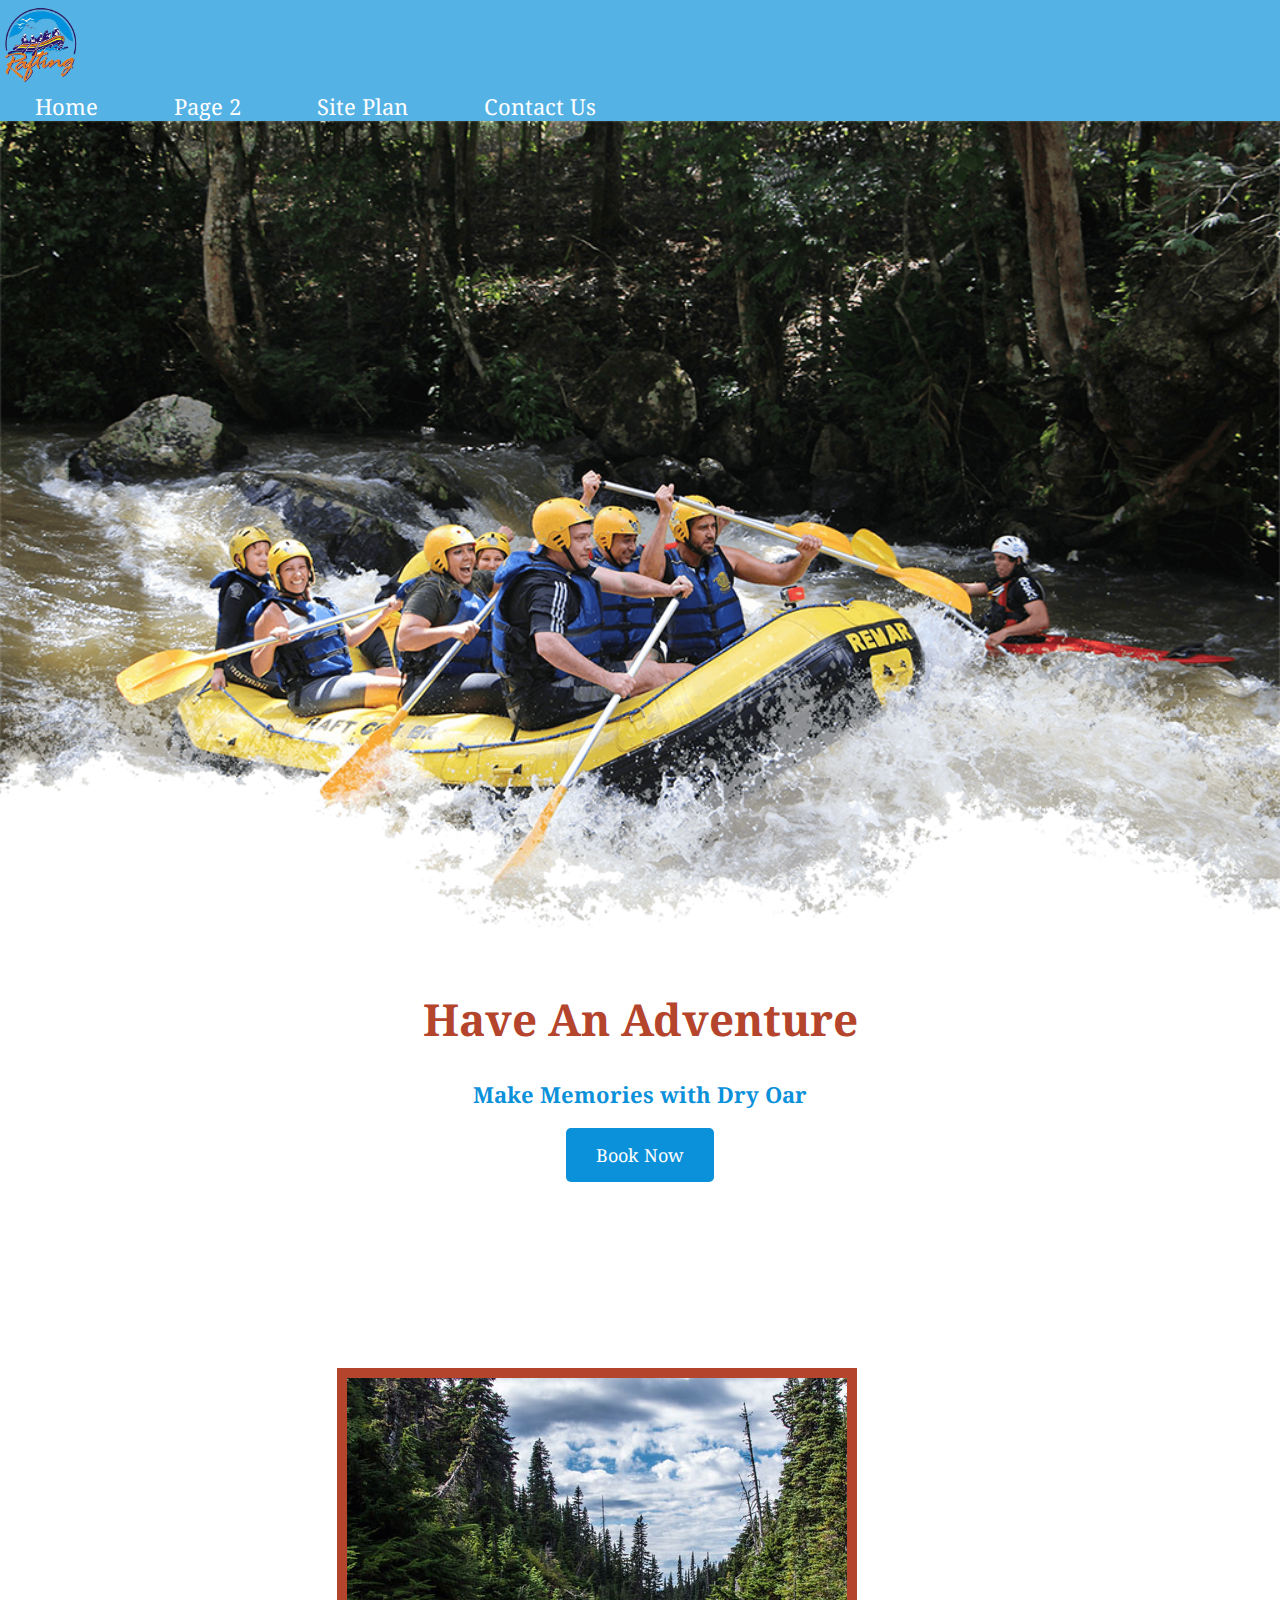
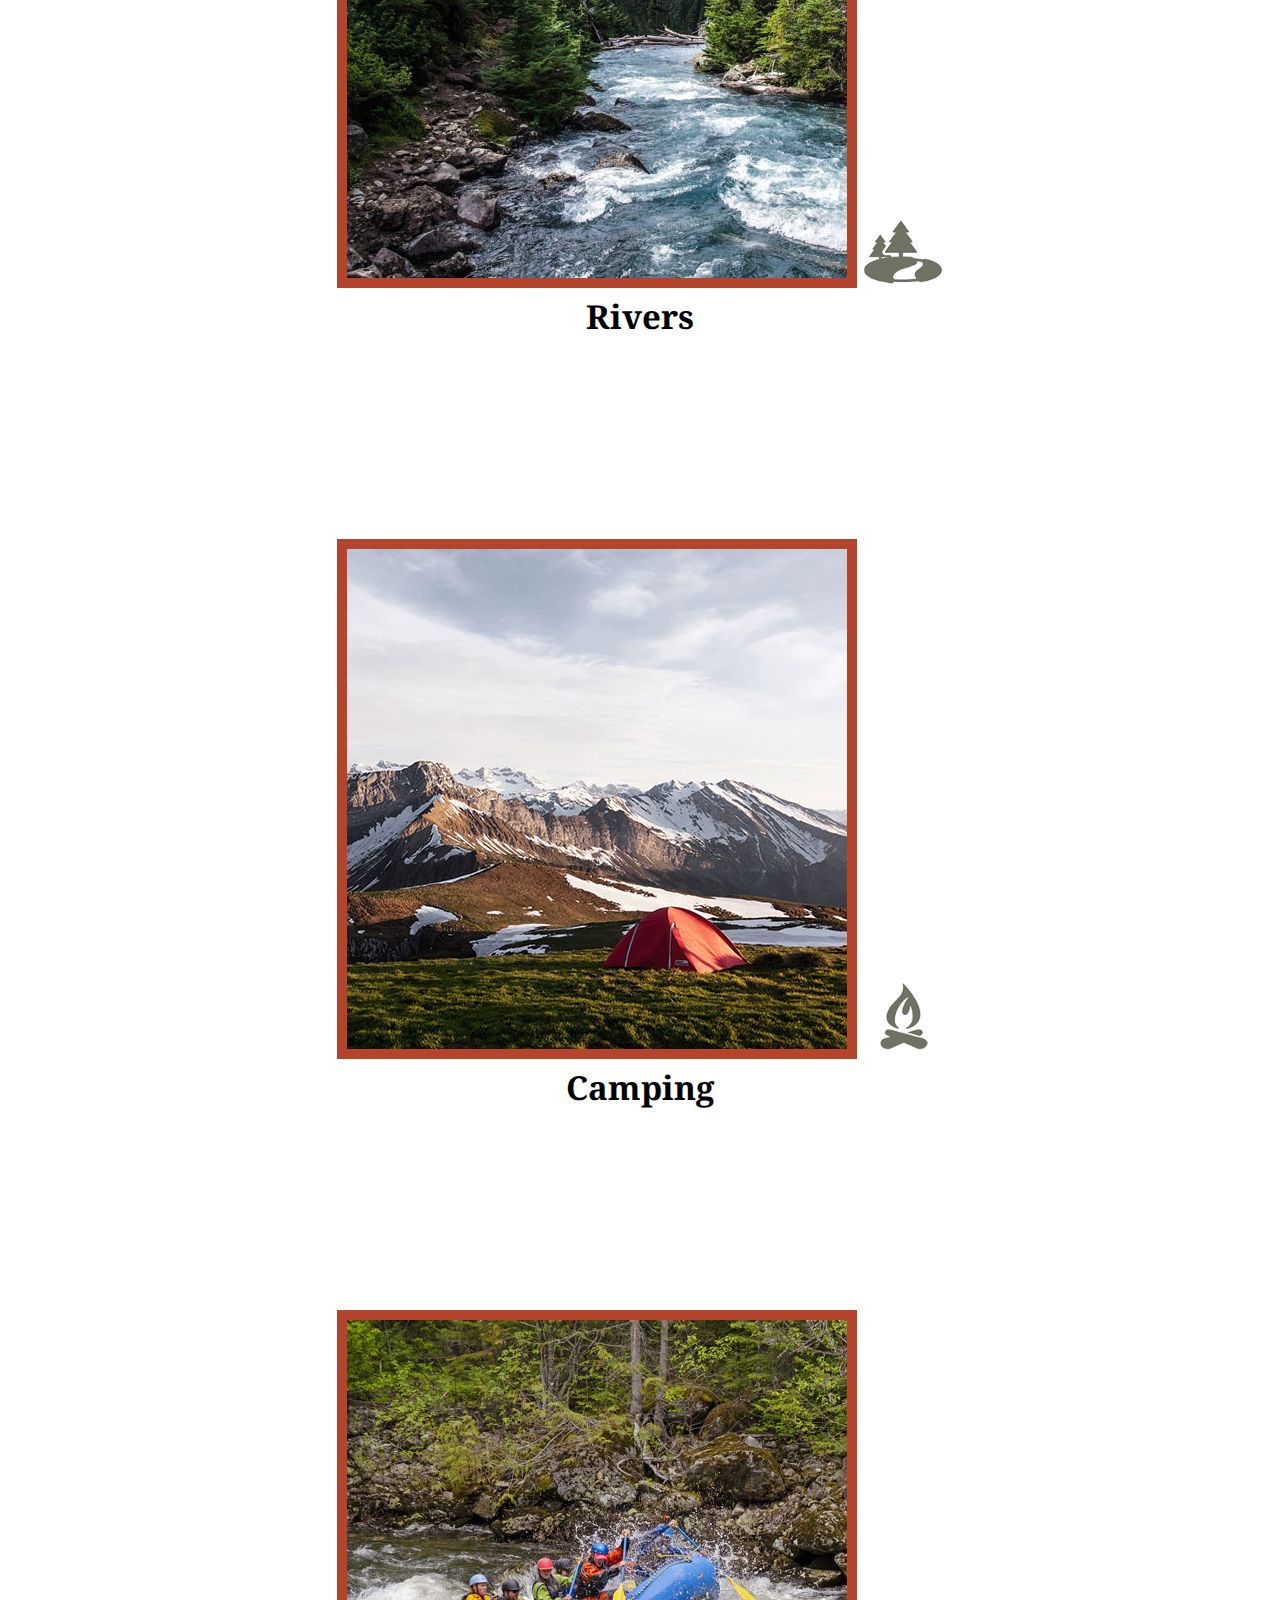
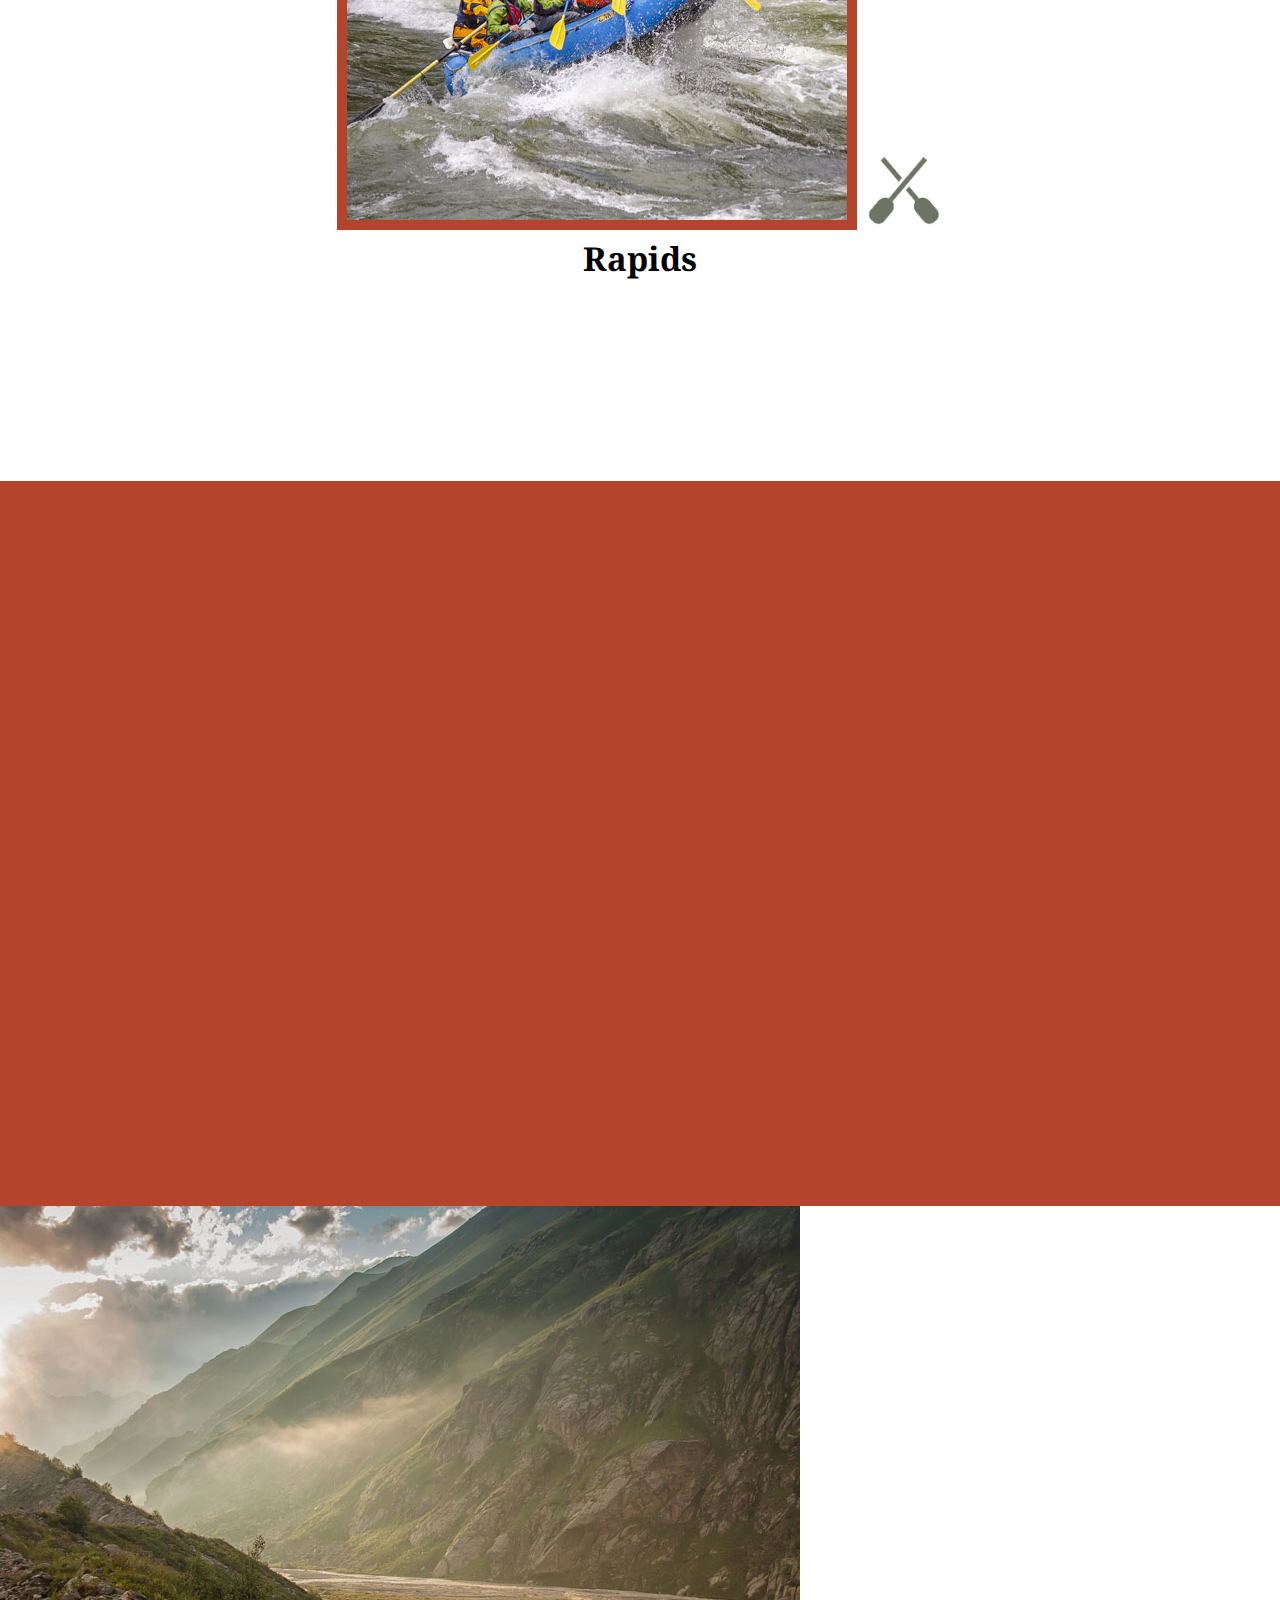
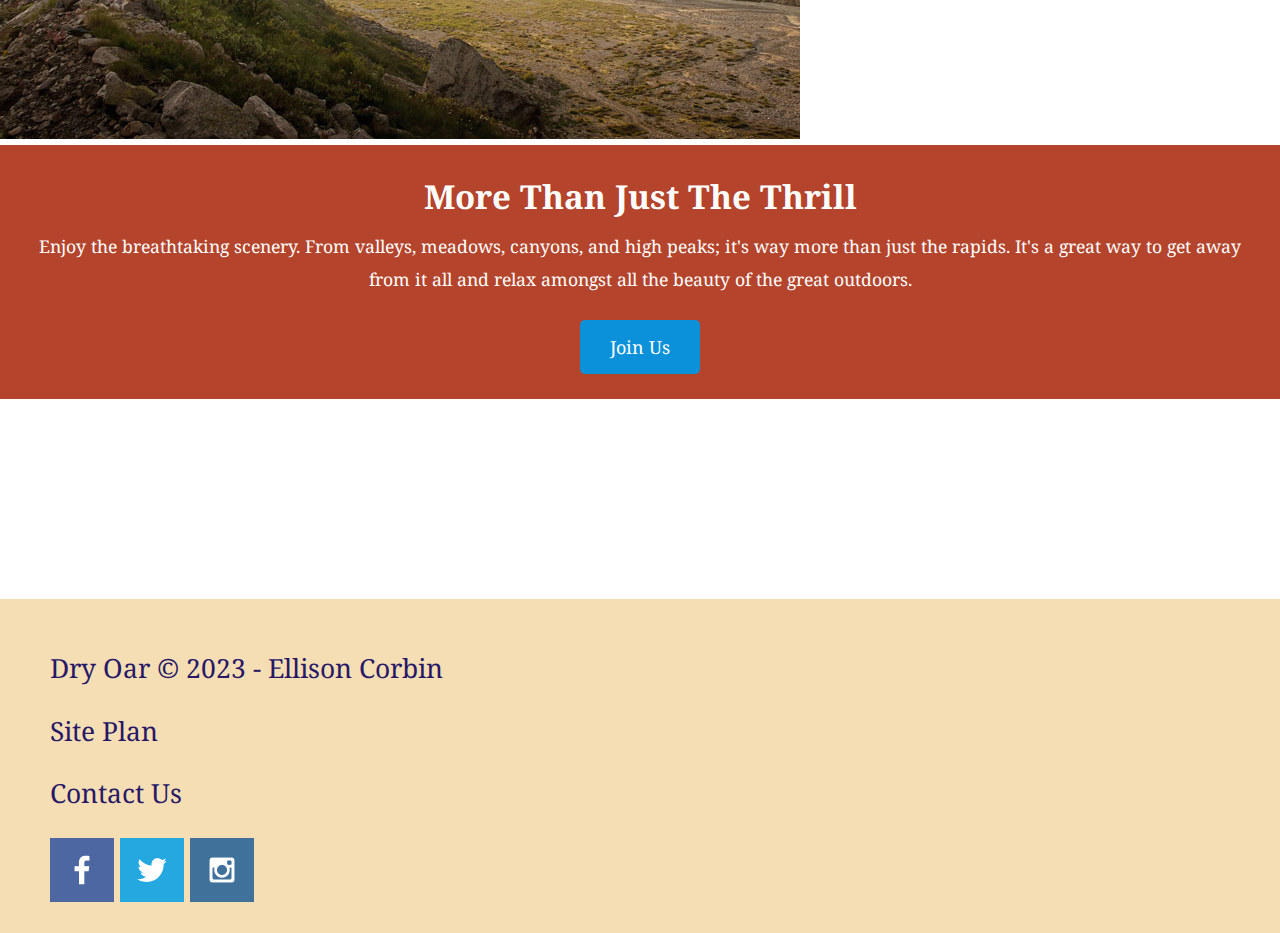
<file: wwr/index.html>
<!DOCTYPE html>
<html lang="en">
<head>
    <meta charset="UTF-8">
    <meta http-equiv="X-UA-Compatible" content="IE=edge">
    <meta name="viewport" content="width=device-width, initial-scale=1.0">
    <title>Whitewater Rafting Vacations</title>
    <link rel="stylesheet" href="styles/style.css">
</head>
<body>
    <div id="content">
        <header>
            <a id="logo_link" href="index.html">
                <img class="logo" src="images/raftinglogo.png" alt="Dry Oar Logo">
            </a>
            <nav>
                <a href="index.html">Home</a>
                <a href="#">Page 2</a>
                <a href="site-plan-rafting.html">Site Plan</a>
                <a href="contactus.html">Contact Us</a>
            </nav>
        </header>
        <div id="hero">
            <div id="hero-box">
                <img id="hero-img" src="images/hero.png" alt="People enjoying white water rafting">
            </div>
            <section id="hero-msg">
                <h1 class="home-title">Have An Adventure</h1>
                <h4>Make Memories with Dry Oar </h4>
                <div class='button-box'>
                    <a class='book' href="contactus.html">Book Now</a>
                </div>
            </section>
        </div>
        <main class="home-grid">
            <section class="rivers-card">
                <img class="card-img" src="images/rivers.jpg" alt="river in forest">
                <img class="icon" src="images/river_icon.png" alt="river icon">
                <h2>Rivers</h2>
            </section>
            <section class="camping-card">
                <img class="card-img" src="images/camping.jpg" alt="tent in mountains">
                <img class="icon" src="images/fire_icon.png" alt="fire icon">
                <h2>Camping</h2>
            </section>
            <section class="rapids-card">
                <img class="card-img" src="images/rapids.jpg" alt="rafting boat">
                <img class="icon" src="images/oars.png" alt="oars icon">
                <h2>Rapids</h2>
            </section>
            <div id="background"></div>
                <img class="mountains" src="images/mountains.jpg" alt="Misty mountains">
            <section class="msg">
                <h2>More Than Just The Thrill</h2>
                <p>Enjoy the breathtaking scenery. From valleys, meadows, canyons, and high peaks; it's way more than just the rapids. It's a great way to get away from it all and relax amongst all the beauty of the great outdoors. </p>
                <a class='join' href="rivers.html">Join Us</a>
            </section>
        </main>
        <footer>
            <p>Dry Oar &copy; 2023 - Ellison Corbin</p>
            <p><a href="site-plan-rafting.html">Site Plan</a><p>
            <p><a href="contactus.html">Contact Us</a></p>    
            <div class="social">
                <a href="https://facebook.com" target="_blank">
                    <img src="images/facebook.png" alt="fb icon">
                </a>
                <a href="https://twitter.com" target="_blank">
                    <img src="images/twitter.png" alt="twitter icon">
                </a>
                <a href="https://instagram.com" target="_blank">
                    <img src="images/instagram.png" alt="instagram icon">
                </a>
            </div>
        </footer>
    </div>      
</body>
</html>
</file>
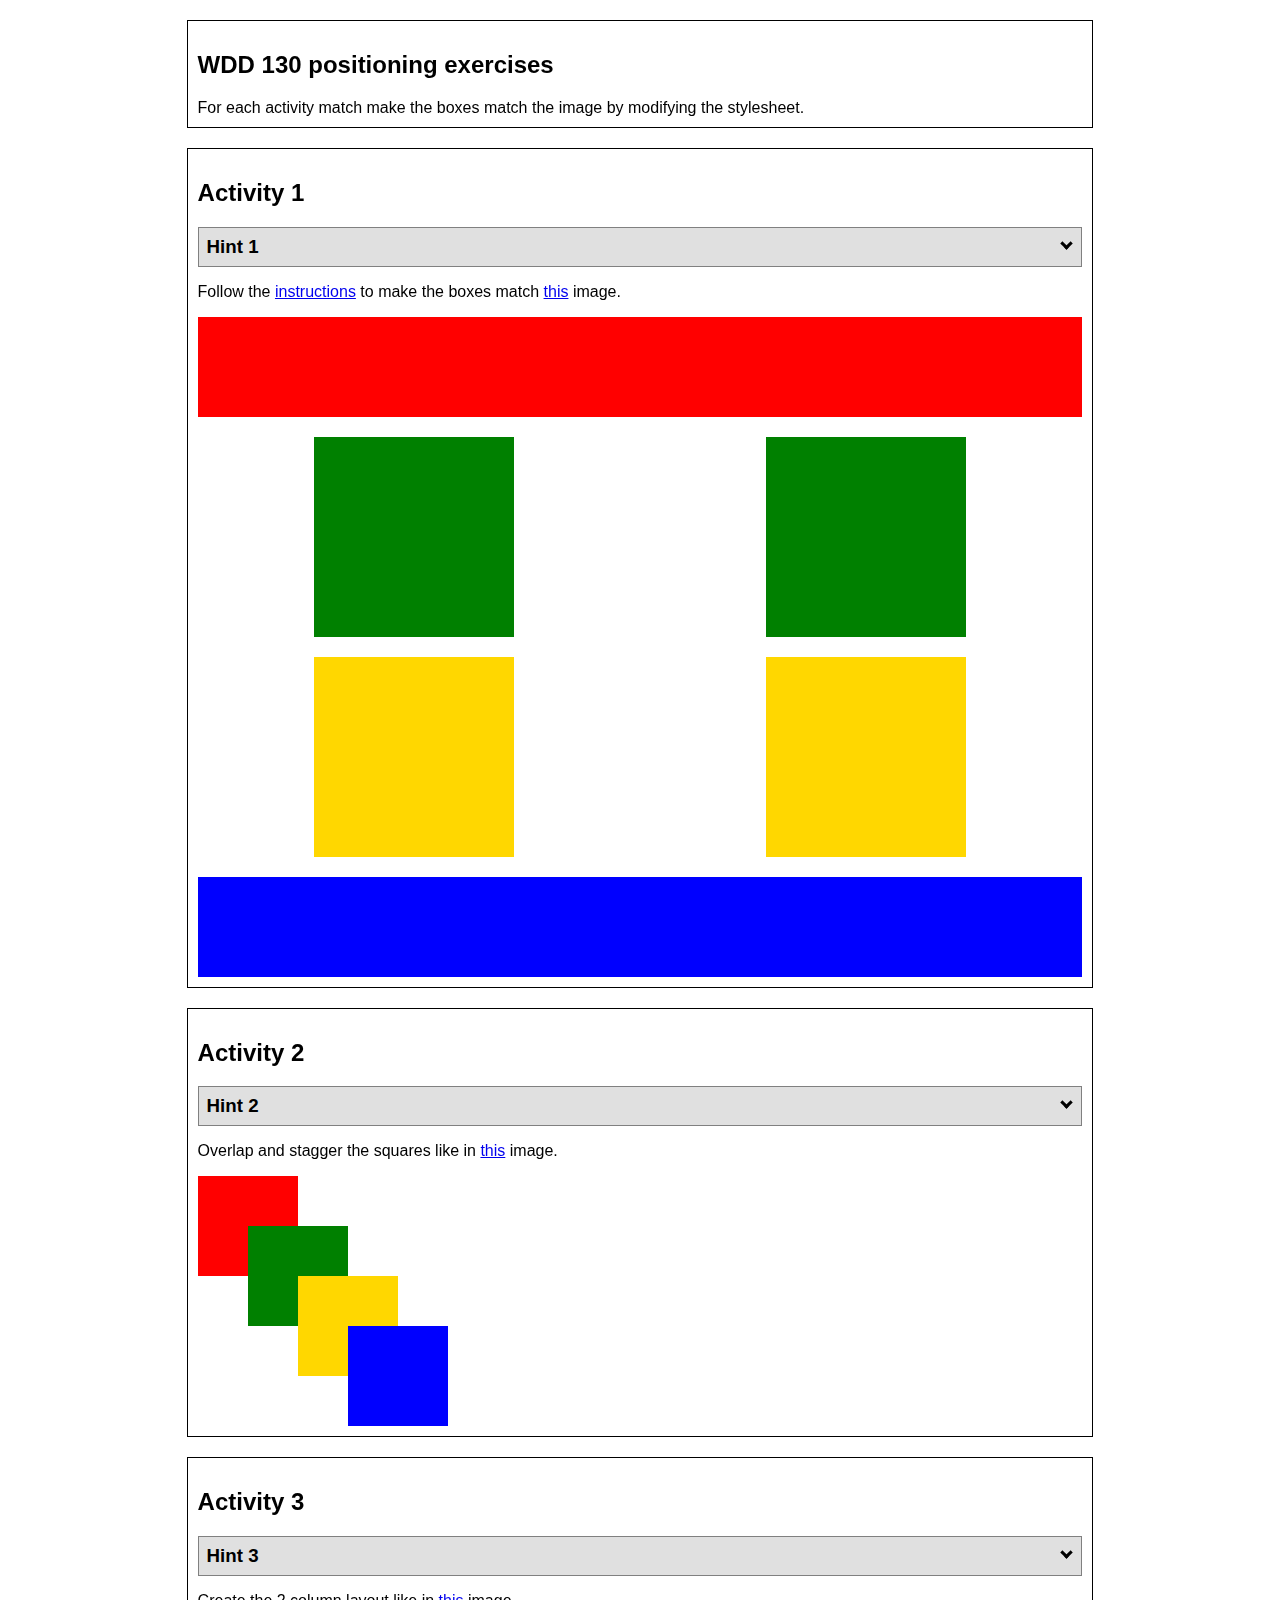
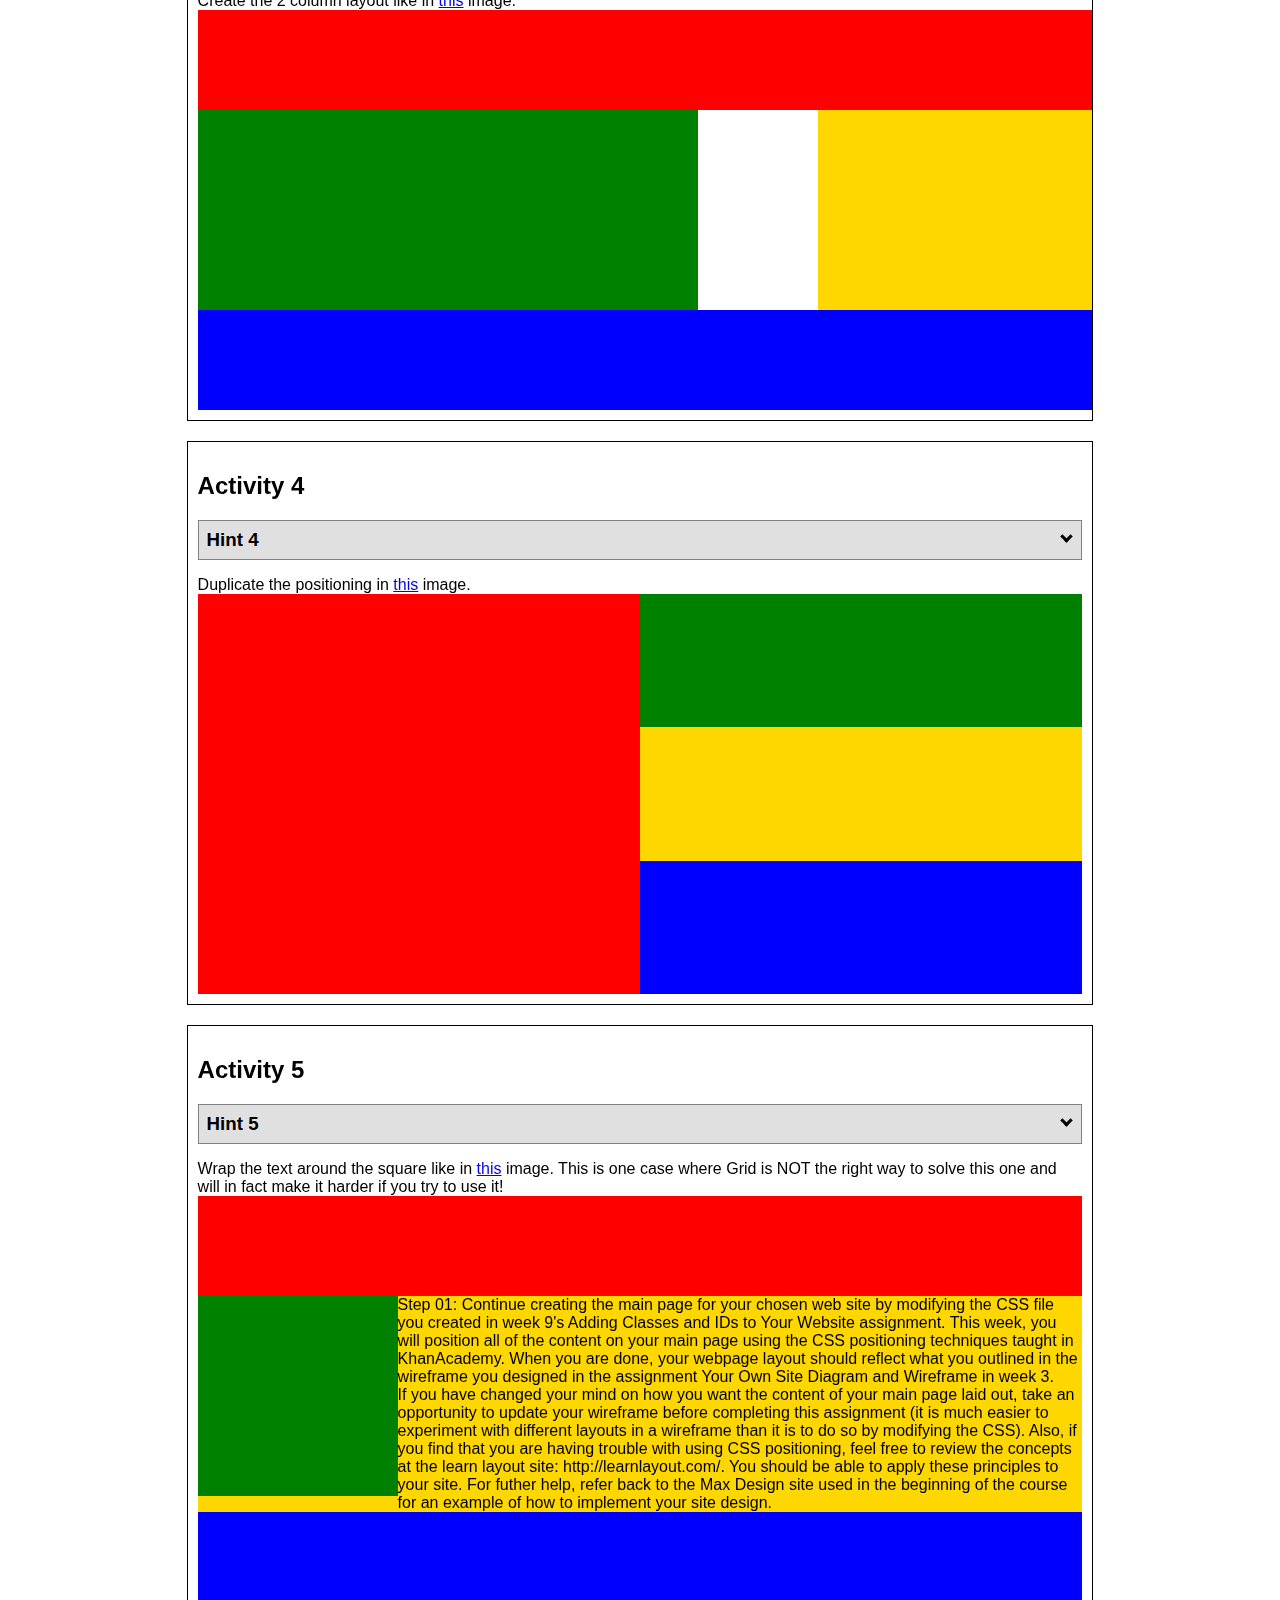
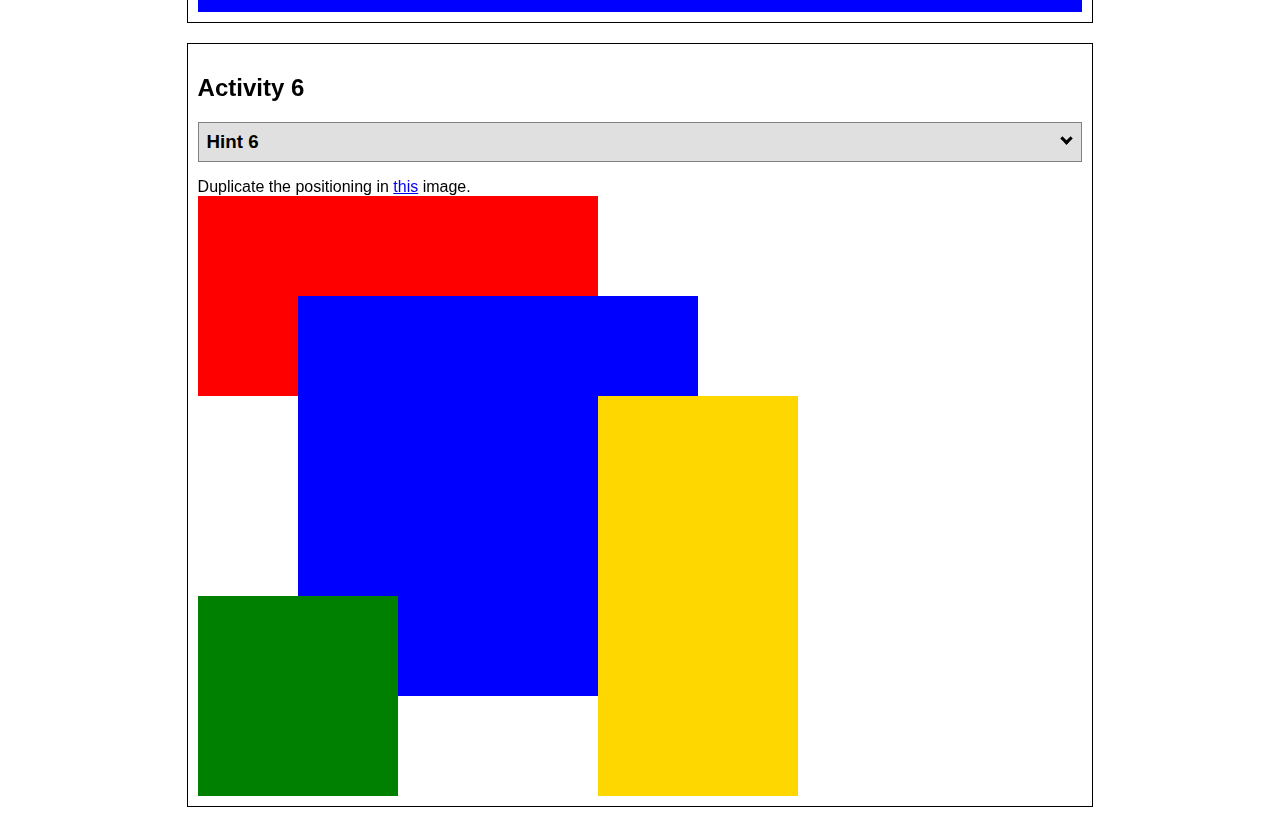
<file: positioning.html>
<!DOCTYPE html>
<html lang="en">
  <head>
    <!-- HTML - Name: positioning.html -->
    <title>Positioning Activity</title>
    <link rel="stylesheet" type="text/css" href="positionstyles.css" />
  </head>
  <body>
    <div class="activity">
      <h2>WDD 130 positioning exercises</h2>
      For each activity match make the boxes match the image by modifying the stylesheet.</div>
    <div class="activity">
      <h2>Activity 1</h2>
      <section class="hint"><input type="checkbox" ><i></i> <h3>Hint 1</h3><div><p>Check out the <a href="https://byui-wdd.github.io/wdd130/activities/w06-css-positioning.html" target="_blank">activity instructions</a> in Ilearn!</p></div></section>
      <p>Follow the <a href="https://byui-wdd.github.io/wdd130/activities/w06-css-positioning.html" target="_blank">instructions</a> to make the boxes match  <a href="https://byui-wdd.github.io/wdd130/images/example1.png" target="_blank">this</a> image.</p>
      <div class="content1" >
        <div class="red1" ></div>
        <div class="green1" ></div>
        <div class="green1" ></div>
        <div class="yellow1"></div>
        <div class="yellow1"></div>
        <div class="blue1"></div>
      </div>
    </div>
    <div class="activity">
      <h2>Activity 2</h2>
      <section class="hint"><input type="checkbox" > <h3>Hint 2</h3><i></i><div>
      <ul>
      <li>grid-template-columns: 50px 50px 50px 50px 50px </li></ul></div></section>
      <p>Overlap and stagger the squares like in <a href="https://byui-wdd.github.io/wdd130/images/example2.png" target="_blank">this</a> image.</p>
      <div class="content2" >
        <div class="red2" ></div>
        <div class="green2" ></div>
        <div class="yellow2"></div>
        <div class="blue2"></div>
      </div>
    </div>
    <div class="activity">
      <h2>Activity 3</h2>
      <section class="hint"><input type="checkbox" > <h3>Hint 3</h3><i></i><div><p>This one is going to be best solved with CSS Grid. Remember to make the boxes the right width first...then start moving them around. </p><h4>Properties used:</h4><ul><li>display:grid;</li><li>grid-template-columns:</li><li>grid-column-gap:</li>
        <li>grid-column:</li>  </ul></div></section>
      Create the 2 column layout like in <a href="https://byui-wdd.github.io/wdd130/images/example3.png" target="_blank">this</a>  image.
      <div class="content3" >
        <div class="red3" ></div>
        <div class="green3" ></div>
        <div class="yellow3"></div>
        <div class="blue3"></div>
      </div>
    </div>
    <div class="activity">
      <h2>Activity 4</h2>
      <section class="hint"><input type="checkbox" > <h3>Hint 4</h3><i></i><div><p>For the others we have been primarily concerned with width. For this one you will need to adjust height as well. </p><h4>Properties used:</h4><ul><li>display:grid;</li><li>grid-template-columns:</li><li>grid-row:</li></ul></div></section>
      Duplicate the positioning in <a href="https://byui-wdd.github.io/wdd130/images/example4.png" target="_blank">this</a> image. 
      <div class="content4" >
        <div class="red4" ></div>
        <div class="green4" ></div>
        <div class="yellow4"></div>
        <div class="blue4"></div>
      </div>
    </div>

    <div class="activity">
      <h2>Activity 5</h2>
      <section class="hint"><input type="checkbox" > <h3>Hint 5</h3><i></i><div><p>Grid is <strong>not</strong> the right way to do this.  In fact there is only one way to really do that...and that is with float. Remember that we float the thing we want the text to wrap around.  Also remember to start by making all the shapes the right size and shape.</p><h4>Properties used:</h4><ul><li>float: left;</li></ul></div></section>
      Wrap the text around the square like in <a href="https://byui-wdd.github.io/wdd130/images/example5.png" target="_blank">this</a> image. This is one case where Grid is NOT the right way to solve this one and will in fact make it harder if you try to use it!
      <div class="content5" >
        <div class="red5" ></div>
        <div class="green5" ></div>
        <div class="yellow5">Step 01: Continue creating the main page for your chosen web site by modifying the CSS file you created in week 9's Adding Classes and IDs to Your Website assignment. This week, you will position all of the content on your main page using the CSS positioning techniques taught in KhanAcademy. When you are done, your webpage layout should reflect what you outlined in the wireframe you designed in the assignment Your Own Site Diagram and Wireframe in week 3. <br />
          If you have changed your mind on how you want the content of your main page laid out, take an opportunity to update your wireframe before completing this assignment (it is much easier to experiment with different layouts in a wireframe than it is to do so by modifying the CSS). Also, if you find that you are having trouble with using CSS positioning, feel free to review the concepts at the learn layout site: http://learnlayout.com/. You should be able to apply these principles to your site. For futher help, refer back to the Max Design site used in the beginning of the course for an example of how to implement your site design.</div>
        <div class="blue5"></div>
      </div>
    </div>
    <div class="activity">
      <h2>Activity 6</h2>
      <section class="hint"><input type="checkbox" > <h3>Hint 6</h3><i></i><div><p>This one is all about visualizing the grid behind the layout. If you are having a hard time doing that first: all the sizes are even multiples of 100, and second here is another example with the lines drawn: <a href="https://byui-wdd.github.io/wdd130/images/example6-hint.png" target="_blank">example 6 with lines</a>. For this one you will find it easiest if you use px for the column width. You can also use <kbd>z-index</kbd> to control the element layering.    </p><h4>Properties used:</h4><ul><li>display:grid;</li><li>grid-template-columns:</li><li>grid-column:</li><li>grid-row:</li><li><a href="https://www.w3schools.com/cssref/pr_pos_z-index.asp" target="_blank">z-index:</a></li></ul></div></section>
      Duplicate the positioning in <a href="https://byui-wdd.github.io/wdd130/images/example6.png" target="_blank">this</a> image.
      <div class="content6" >
        <div class="red6" ></div>
        <div class="green6" ></div>
        <div class="yellow6"></div>
        <div class="blue6"></div>
      </div>
    </div>
  </body>
</html>
</file>
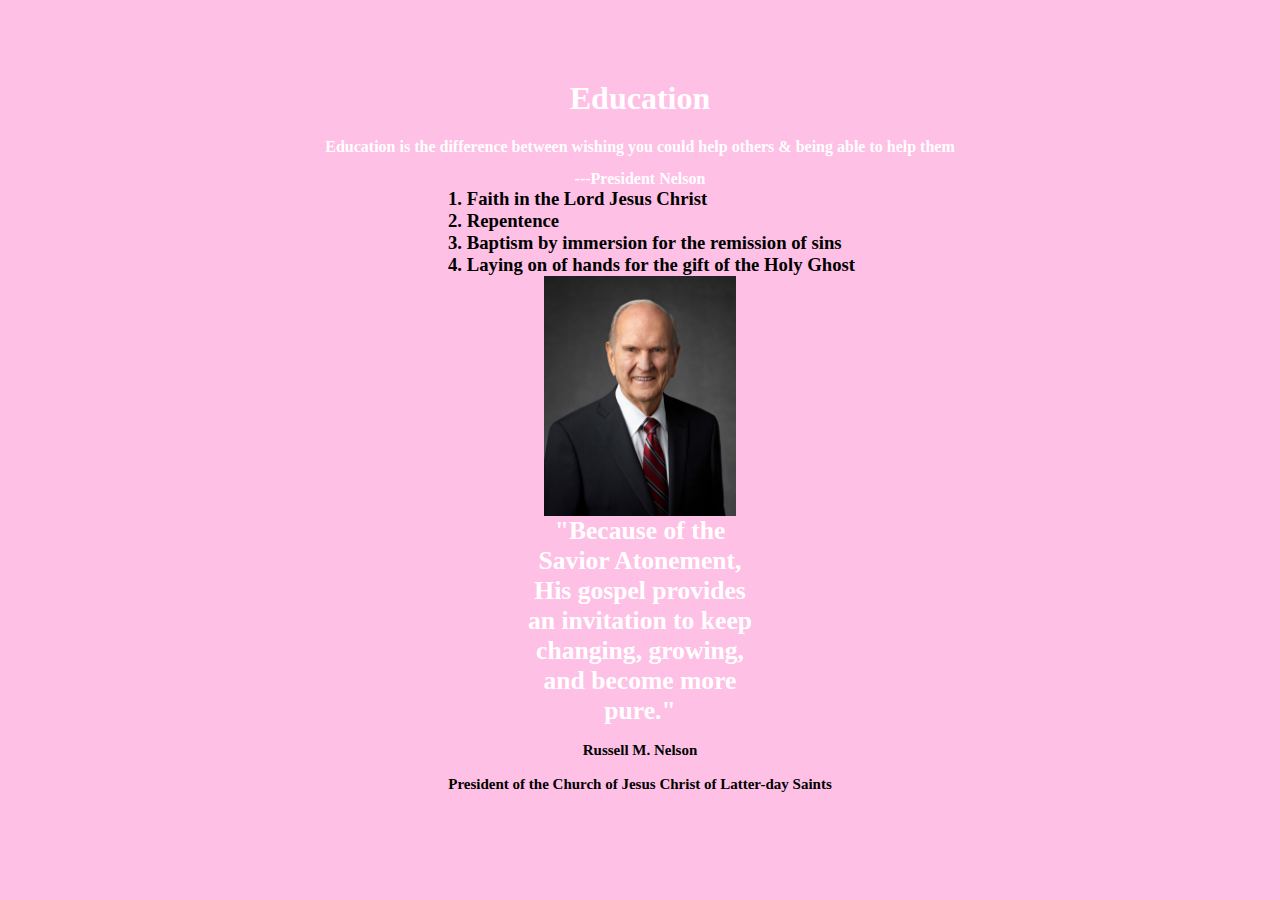
<file: practice/challenge.html>
<!DOCTYPE html>
<html lang="en">
<head>
    <meta charset="UTF-8">
    <meta http-equiv="X-UA-Compatible" content="IE=edge">
    <meta name="viewport" content="width=device-width, initial-scale=1.0">
    <title>Education</title>
    <link rel="stylesheet" href="styles/styles_ch.css" />
</head>
<body>
    <h1>Education</h1>
    <h2>Education is the difference between wishing you could help others & being able to help them</h2>
    <h2>---President Nelson</h>
    
<main>        
    <section>    
        <h3>1. Faith in the Lord Jesus Christ</h3>
        <h3>2. Repentence</h3>
        <h3>3. Baptism by immersion for the remission of sins</h3>
        <h3>4. Laying on of hands for the gift of the Holy Ghost</h3>

    </section>

    <img src="images/russell_nelson_official_portrait_2018.png" alt="Pres. Nelson Portrait" />
    
    
    <h4>"Because of the Savior Atonement, His gospel provides an invitation to keep changing, growing, and become more pure."</h4>
    

<footer>
    <p>Russell M. Nelson</p>
    <p>President of the Church of Jesus Christ of Latter-day Saints</p>
</footer>    
    

</main>    
        


    
</body>
</html>
</file>
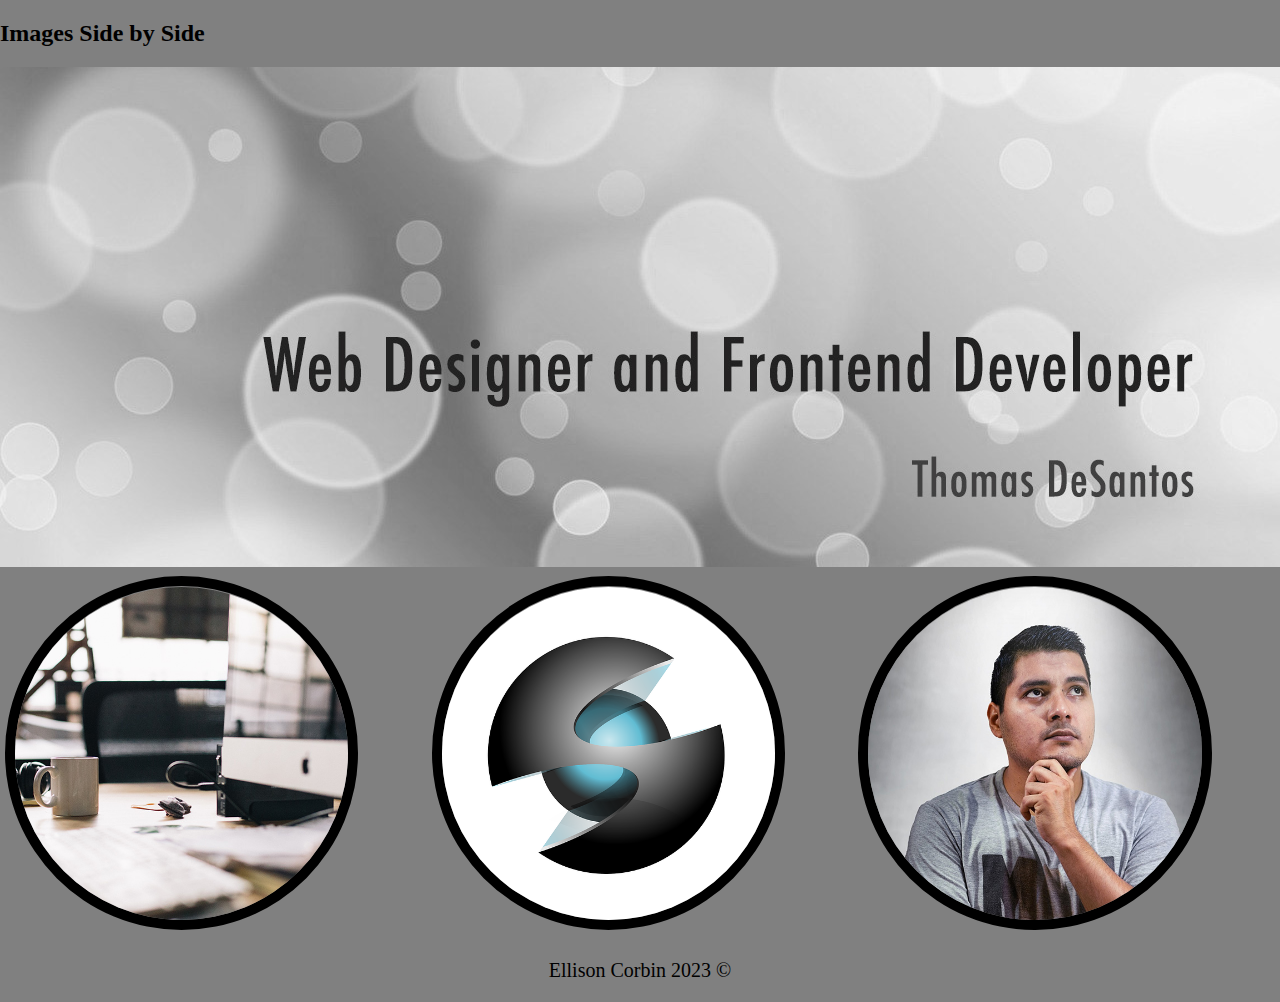
<file: practice/challenge2_images.html>
<!DOCTYPE html>
<html lang="en">
<head>
    <meta charset="UTF-8">
    <meta http-equiv="X-UA-Compatible" content="IE=edge">
    <meta name="viewport" content="width=device-width, initial-scale=1.0">
    <title>Images</title>
    <link rel="stylesheet" href="styles/style_ch2_img.css" />
    
</head>

<body>
    <h2>Images Side by Side</h2>

<img src="images/w05_circles.jpg" alt="w05_circles"  style="width:100%">
       
<main>
    <div class="row">
        <div class="column">
            <img src="images/w05_ice_image_desk.jpg" alt="w05_desk" style="width:80%">
        </div>

        <div class="column">
            <img src="images/w05_ice_image_graphic.png" alt="w05_graphic" style="width:80%">
        </div>
            <div class="column">
                <img src="images/w05_ice_image_person.jpg" alt="w05_person" style="width:80%">
        </div>
    </div>
    

<footer>
    <p>Ellison Corbin 2023 ©</p>
</footer> 

</main> 
  
</body>
</html>
</file>
<file: wwr/styles/style.css>
@import url('https://fonts.googleapis.com/css2?family=Noto+Serif:wght@700&family=PT+Serif&display=swap');


#content {
    max-width: 1600px;
    margin: 0 auto;
}

.rivers-card, .camping-card, .rapids-card {
    margin: 200px 0;
    text-align: center;
}

nav a {
    text-align: center;
    color: #ffffff;
    text-decoration: none;
    padding: 35px;
}

#hero-msg h1, #hero-msg h4 {
    text-align: center;
}

.button-box {
    text-align: center;
}

main section {
    text-align: center;
}

#background {
    height: 725px;
    background-color: #b4442c;;
}

body {
    background-color: #ffffff;
    font-family: "Noto Serif", sans-serif;
    font-size: 22px;
    margin: 0;
    padding: 0; 
}

header {
    background-color: #0b91dab3;
    color: #ffffff;
}

nav a:hover {
    background-color: #ffffff;
    color: #b4442c;
}

.home-title {
    color: #b4442c;
    margin-top: 10px;
    font-family: 'Noto Serif', sans-serif;
    font-size: 2em;
}

h4 {
    color: #0b91da;
}

.book, .join {
    background-color: #0b91da;
    color: #ffffff;
    text-decoration: none;
    font-size: 18px;
    padding: 15px 30px;
    margin-top: 50px;
    border-radius: 5px; 
}

.book:hover, .join:hover {
    background-color: #281867;
    color: #ffffff;
}

.msg p {
    color: #ffffff;
    font-family: "Noto Serif", sans-serif;
    font-size: .8em;
    padding-bottom: 15px;
}

.msg h2 {
    color: #ffffff;
    font-family: "Noto Serif", sans-serif;
    font-size: 1.5em;
}

.msg {
    background-color: #b4442c;
    line-height: 1.5em;
    padding: 35px;
}

.icon {
    width: 80px;
    padding-top: 10px;
}

#logo_link img {
    padding-top: 5px;
}

.logo {
    width: 80px;
}

#hero-img {
    width: 100%;
}

footer {
    color: #281867;
    background-color: wheat;
    padding: 25px 50px;
    margin-top: 200px;
}

footer a {
    color: #281867;
    text-decoration: none;
}

footer a:hover {
    color: #b4442c;
}

footer p {
    font-size: 1.2em;
    
}
footer p a:hover{
    text-decoration: underline;
}

footer.social img {
    padding-top: 15px;
}

h2 {
    margin: 0;
}

.card-img {
    border: 10px solid #b4442c;
}

main section img {
    box-sizing: border-box;
}
</file>
<file: positionstyles.css>
/* CSS - Name: "positionstyles.css" */
/* Activity 1 styles */
.content1 {
  /* This is the parent of the activity 1 boxes. */
  display: grid;
  grid-template-columns: 1fr 1fr;  
  justify-items: center;
  gap: 20px;
}
.red1 { 
  width: 100%; 
  height: 100px; 
  background-color: red;
  grid-column: 1/3; 

} 
.green1 {
  width: 200px; 
  height: 200px; 
  background-color: green; 

} 
.yellow1 {
  width: 200px; 
  height: 200px; 
  background-color: gold; 
} 
.blue1 {
  width: 100%; 
  height: 100px; 
  background-color: blue;
  grid-column: 1/3; 
} 
/* Activity 2 styles */ 
.content2 {
  /* This is the parent of the activity 2 boxes. */
  display: grid;
  grid-template-columns: repeat(4, 50px);
    
}
.red2 {
  width: 100px; 
  height: 100px; 
  background-color: red;
  grid-column: 1/3;
  grid-row: 1/3;
  
} 
.green2 { 
  width: 100px; 
  height: 100px; 
  background-color: green;
  grid-column: 2/4;
  grid-row: 2/4;
} 
.yellow2 {
  width: 100px;
  height: 100px; 
  background-color: gold;
  grid-column: 3/5;
  grid-row: 3/5; 
} 
.blue2 {
  width: 100px; 
  height: 100px; 
  background-color: blue; 
  grid-column: 4/6;
  grid-row: 4/6;
} 
/* Activity 3 styles */ 
.content3 {
  /* This is the parent of the activity 3 boxes. */
  display: grid;
  grid-template-columns: 1fr 1fr;
  grid-column-gap: 120px;
}

.red3 {
  width: 100%;
  height: 100px; 
  background-color: red;
  grid-column: 1/3;
}

.green3 {
  width: 500px; 
  height: 200px; 
  background-color: green;
    
} 
.yellow3 {
  width: 500px; 
  height: 200px; 
  background-color: gold;
  justify-self: right;
}

.blue3 {
  width: 100%;
  height: 100px; 
  background-color: blue;
  grid-column: 1/3;
}

/* Activity 4 styles */ 
.content4 {
  /* This is the parent of the activity 4 boxes. */
  height: 400px;
  display: grid;
  grid-template-columns: 1fr 1fr;
  
}
.red4 {
  width: 100%; 
  height: 400px; 
  background-color: red;
  grid-row: 1/4;
  
} 
.green4 {
  width: 100%; 
  height: 100%; 
  background-color: green; 
} 
.yellow4 {
  width: 100%; 
  height: 100%; 
  background-color: gold; 
} 
.blue4 {
  width: 100%; 
  height: 100%; 
  background-color: blue; 
} 
/* Activity 5 styles */ 
.content5 {
  /* This is the parent of the activity 5 boxes. */
  height: 100%;
}
.red5 { 
  width: 100%; 
  height: 100px; 
  background-color: red; 
} 
.green5 { 
  width: 200px; 
  height: 200px; 
  background-color: green;
  float: left;
} 
.yellow5 {
  width: 100%; 
  height: 200%; 
  background-color: gold;
  
} 
.blue5 {
  width: 100%; 
  height: 100px; 
  background-color: blue; 
} 
/* Activity 6 styles */ 
.content6 {
  /* This is the parent of the activity 6 boxes. */
  display: grid;
  grid-template-columns: 100px 100px 100px 100px 100px 100px;
  grid-row: 100px 100px 100px 100px 100px 100px;
  
}
.red6 {
  width: 400px; 
  height: 200px; 
  background-color: red;
  grid-column: 1/5;
  grid-row: 1/3;
  z-index: -1;
 
} 
.green6 {
  width: 200px; 
  height: 200px; 
  background-color: green;
  grid-row: 5/7;
  grid-column: 1/3; 
} 
.yellow6 {
  width: 200px; 
  height: 400px; 
  background-color: gold;
  grid-column: 5/7;
  grid-row: 3/7; 
} 
.blue6 {
  width: 400px; 
  height: 400px; 
  background-color: blue;
  grid-column: 2/6;
  grid-row: 2/6;
  z-index: -1;
} 


/* Do not make any changes below here */
.activity {
  width: 70%; 
  margin: 20px auto; 
  font-family: Arial, sans-serif; 
  border: 1px solid black; 
  padding: 10px; 
  clear:both; 
  overflow: auto;
} 

.hint {
  border: 1px solid grey;
  background: #e0e0e0;
  padding: .5em;
  position: relative;
  margin: 1em 0;
}
.hint h3 {
  margin: 0;
}
.hint:hover {
  background: #d0d0d0;
}
.hint > div {
  display: none;
}

.hint input[type=checkbox] {
  position: absolute;
  width: 100%;
  height: 100%;
  opacity: 0;
  z-index: 1;
  cursor: pointer;
}

.hint input[type=checkbox]:checked ~ div {
  display: block;
}

.hint i {
  position: absolute;
  transform: translate(-6px, 0);
  margin-top: 16px;
  right: 10px;
  top: -3px;
}
.hint i:before, .hint i:after {
  content: "";
  position: absolute;
  background-color: black;
  width: 3px;
  height: 9px;
}
.hint i:before {
  transform: translate(2px, 0) rotate(45deg);
}
.hint i:after {
  transform: translate(-2px, 0) rotate(-45deg);
}

.hint input[type=checkbox]:checked ~ i:before {
  transform: translate(-2px, 0) rotate(45deg);
}
.hint input[type=checkbox]:checked ~ i:after {
  transform: translate(2px, 0) rotate(-45deg);
}
.hint a {
  position: relative;
  z-index: 1;
}
</file>
<file: practice/styles/styles_ch.css>
body {
   background-color: rgb(255, 192, 230);
   width: 75%;
   margin: 80px auto
}

h1 {
    color: white;
    text-align: center;
}

h1:hover {
   background-color:rgb(255, 192, 230);
   color: black;
}

h2 {
   color: white;
   text-align: center;
   font-size: 1em;
}

h3 {
   color: black;
   text-align: left;
   margin: 0 auto;
   width: 50%;
   margin-left: 30%;
   
}

img {
      width: 20%;
      display: block;
      margin: 0 auto;
}
h4 {
   color: white;
   font-size: 1.6em;
   width: 25%;
   margin: 0 auto;
   text-align: center;
}

p {
   padding: 1px;
   width: 70%;
}

 
footer p {
   font-size: 15px;
   margin: 15px auto;
   color: black;
}
</file>
<file: practice/styles/style_ch2_img.css>
.column img {
    width: 50px;
    padding-top: 1px;
    border-radius: 50%;
    border: 10px solid black    
}

.row {
    display: flex;   
  }
  
  /* Create three equal columns that sits next to each other */
  .column {
    flex: 5%;
    padding: 5px;
  }

  body {
    background-color: grey;
    margin: 0;
    padding: 0; 
  }

  footer {
    text-align: center;
    font-size: 20px;
  }
</file>
